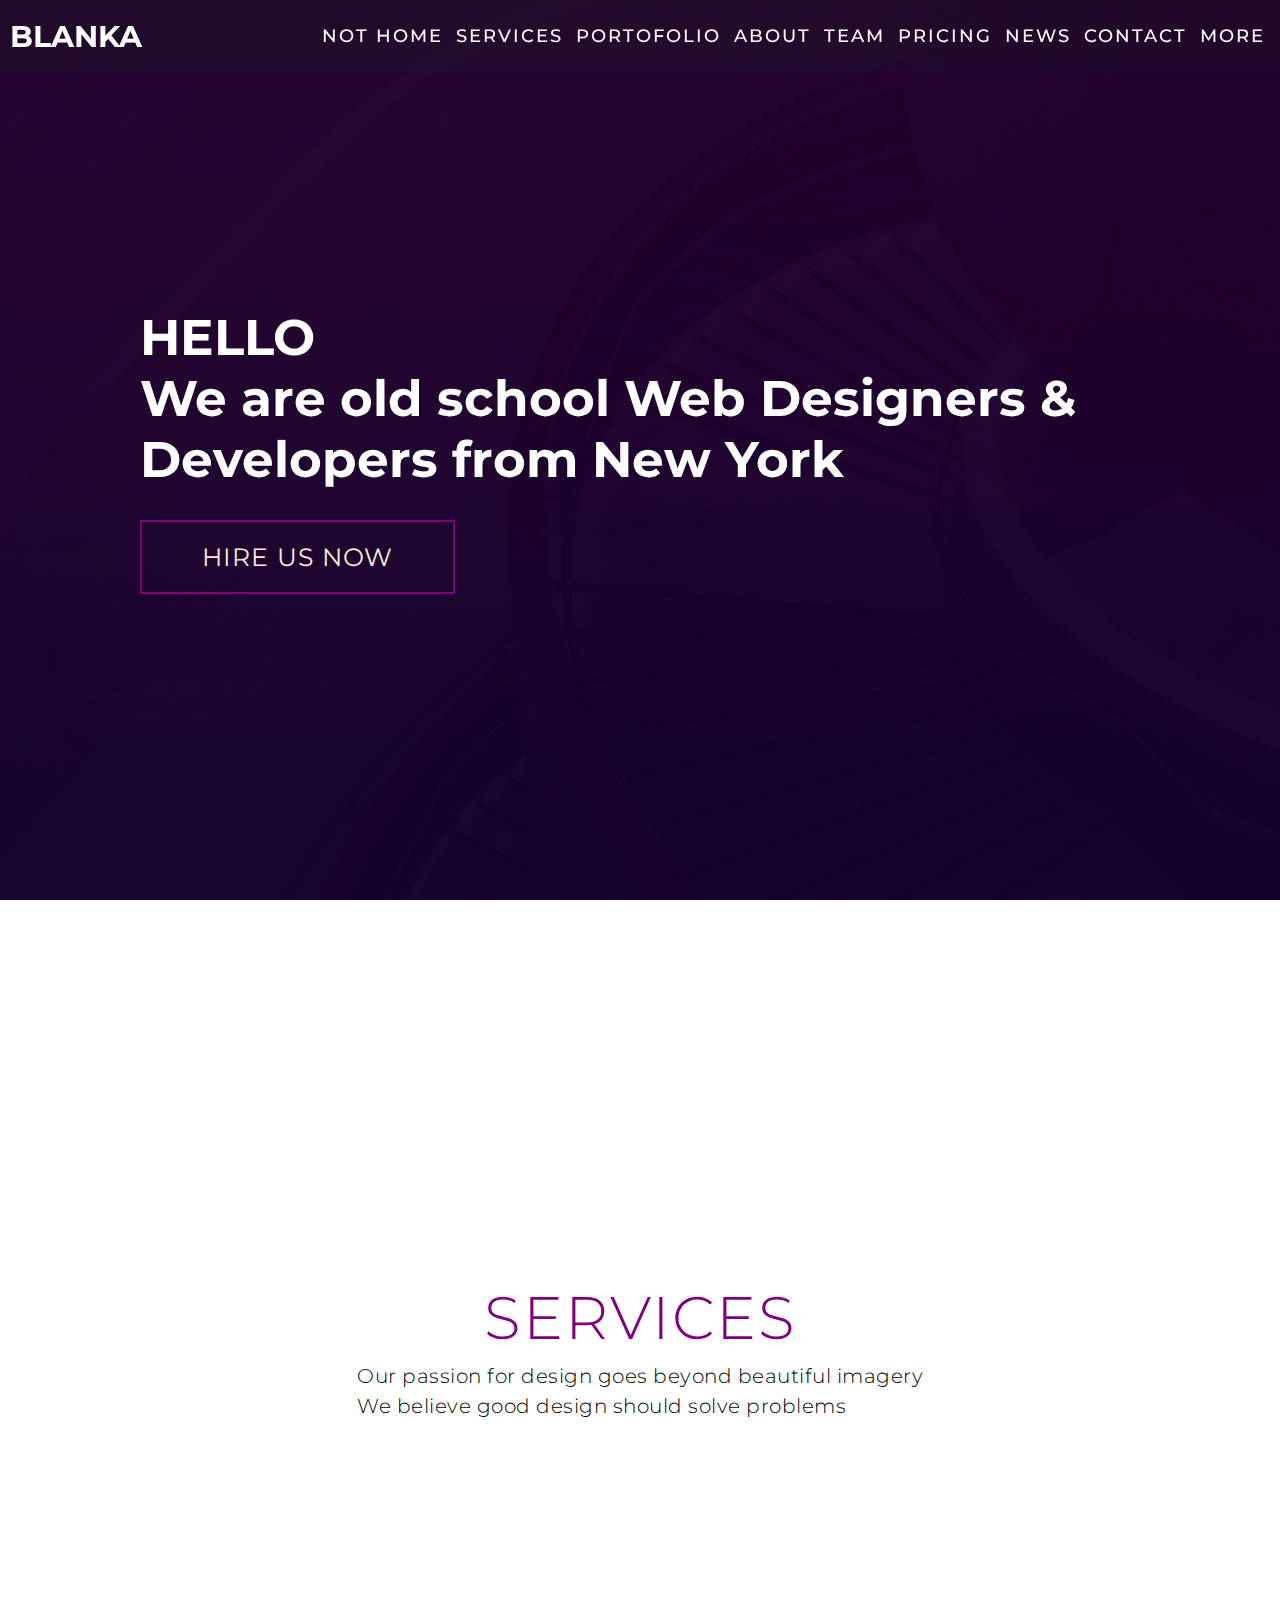
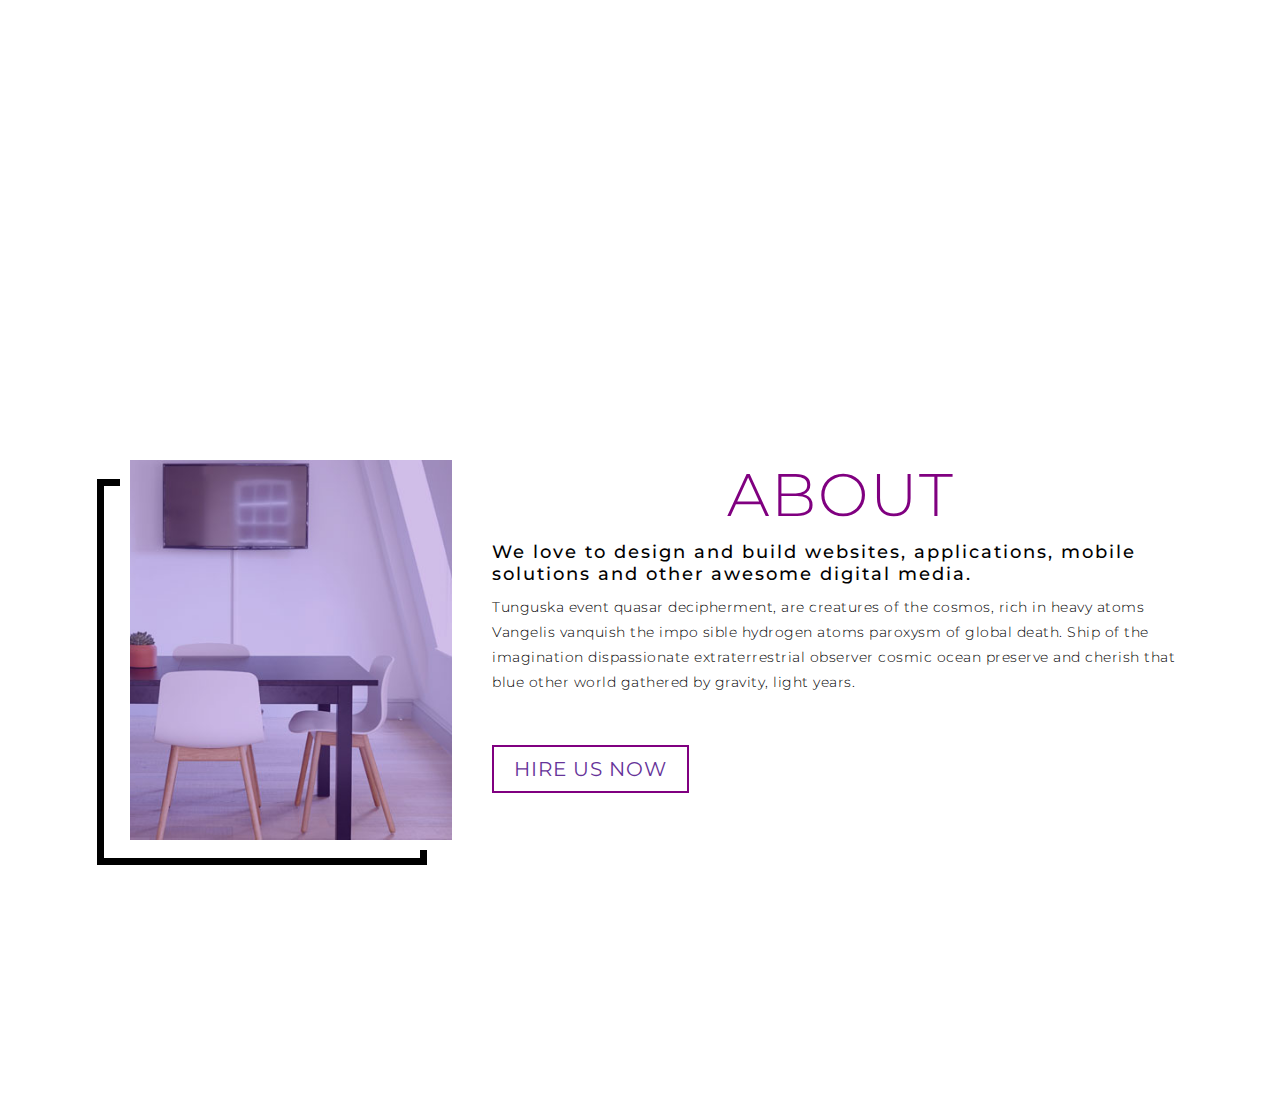
<file: new project/index.html>
<!DOCTYPE html>
<html lang="en">
<head>
    <meta charset="UTF-8">
    <meta name="viewport" content="width=device-width, initial-scale=1.0">
    <link rel="stylesheet" href="style.css">
    <script id="main.js"></script>
    <!-- The title -->
       <title>Blanka</title>
    <!-- The icon for title-->
       <link rel="shortcut icon" href="img/cropped-favicon-180x180.png">
</head>
<body>
    <!--Header-->
    <section id="header">
        <div class="header container">
            <div class="nav-bar">
                <div class="brand">
                    <div class="logo">
                        
                        </div>
                    <a href="#hero"><h1>Blanka</h1></a>
                </div>
                <div class="nav-list">
                    <div class="hamburger active"><div class="bar"></div></div>
                    <ul>
                        <li><a href="#hero" data-after="HOME">Not home</a></li>
                        <li><a href="#services" data-after="SERVICES">Services</a></li>
                        <li><a href="#portofolio" data-after="PORTOFOLIO">Portofolio</a></li>
                        <li><a href="#about" data-after="ABOUT">About</a></li>
                        <li><a href="#team" data-after="TEAM">Team</a></li>
                        <li><a href="#pricing" data-after="PRICING">Pricing</a></li>
                        <li><a href="#news" data-after="NEWS">News</a></li>
                        <li><a href="#contact" data-after="CONTACT">Contact</a></li>
                        <li><a href="#more" data-after="MORE">More</a></li>

                    </ul>
                </div>

            </div>
        </div>

    </section>
    <!--End Header-->
    <!--Hero Section-->
    <section id="hero">
        <div class="hero container">
            <div>
                <h1> <span> HELLO </span></h1>
                <h1>We are old school Web Designers
                    & Developers from New York</h1>
                <a href="#hireusnow" class="cta" type="button">Hire Us Now</a>
            </div>
        </div>
    </section>
    <!--End Hero Section-->

    <!--Service Section-->
    <section id="services"> 
        <div class="service container">
        <div class="service-top">
            <h1 class="section-title">Services</h1>
            <p>Our passion for design goes beyond beautiful imagery</p>
            <p>We believe good design should solve problems</p>
        </div>
       
        </div>
    </section>
    <!--End Service Section-->

    <!---About Section-->
    <section id="about">
        <div class="about container">
            <div class="col-left">
                <div class="about-img">
                    <img src="img/thumb_porfolio_img_03.jpg"> 
                </div>
            </div>
            <div class="col-right">
                <h1 class="section-title">About</h1>
                <h2>We love to design and build websites, applications, mobile solutions and other awesome digital media.</h2>
                <p>Tunguska event quasar decipherment, are creatures of the cosmos, rich in heavy atoms Vangelis vanquish the impo sible hydrogen atoms paroxysm of global death.

                Ship of the imagination dispassionate extraterrestrial observer cosmic ocean preserve and cherish that blue other world gathered by gravity, light years.</p>
                <a href="#" class="cta">Hire Us Now</a>
            </div>

        </div>

    </section>
    <!---End About Section-->
</body>
</html>
</file>
<file: new project/style.css>
@import url('https://fonts.googleapis.com/css2?family=Montserrat:wght@300;400;700&display=swap');

*{
    padding: 0;
    margin: 0;
    box-sizing: border-box;
}

html{
    font-size: 10px;
    font-family:'Montserrat', sans-serif; ;
    scroll-behavior: smooth;
}

a{
    text-decoration: none;
    
}

.container{
    min-height: 100vh;
    width: 100%;
    display: flex;
    align-items: center;
    justify-content: center;
}

img{
    height: 100%;
    width: 100%;
    object-fit: cover;
}

p{
    color: black;
    font-size: 1.4rem;
    margin-top: 5px;
    line-height: 2.5rem;
    font-weight: 300;
    letter-spacing: .05rem;
}

.section-title{
    font-size: 4rem;
    font-weight: 300;
    color: purple;
    margin-bottom: 10px;
    text-transform: uppercase;
    letter-spacing: .2rem;
    text-align: center;
}

h3{
    font-size: 20px;
    font-weight: 300;
    color: white;
    margin-bottom: 10px;

}

.cta {
    display: inline-block;
    padding: 10px 30px;
    color: antiquewhite;
    background-color: transparent;
    border: 2px solid purple;
    font-size: 2em;
    text-transform: uppercase;
    letter-spacing: .1rem;
    margin-top: 30px;
    transition: .3s ease background-color;
}

.cta:hover {
    color: pink;
    background-color: blck;
}


.brand h1{
    font-size: 3rem;
    text-transform: uppercase;
    color: white;
}




/*Header*/
#header{
    position: fixed;
    z-index: 1000;
    left: 0;
    top: 0;
    width: 100vw;
    height: auto;
}



#header .header{
    min-height: 8vh;
    background-color: rgba(31,30,30,0.24);
    transition: .3s ease background-color;
}

.header .nav-bar{
    display: flex;
    align-items: center;
    justify-content: space-between;
    width: 100%;
    height: 100%;
    max-width: 1300px;
    padding: 0 10px;
}

#header .nav-list ul{
    list-style: none;
    position: absolute;
    background-color: rgba(31,30,30);
    width: 100vw;
    height: 100vh;
    left:100%;
    top: 0;
    display: flex;
    flex-direction: column;
    justify-content: center;
    align-items: center;
    z-index: 1;
    overflow: hidden;
    transition: .3s ease left;
}



#header .nav-list ul a{
    font-size: 2.5rem;
    font-weight: 500;
    letter-spacing: .2rem;
    text-decoration: none;
    color: white;
    text-transform: uppercase;
    padding: 5px;
    display: block;
}


#header .hamburger{
    height: 60px;
    width: 60px;
    display: inline-block;
    border: 3px solid white;
    border-radius: 50%;
    position: relative;
    display: flex;
    align-items: center;
    justify-content: center;
    z-index: 100;
    cursor: pointer;
    transform: scale(.8);
    margin-right: 20px;
}



#header .hamburger .bar{
    height: 2px;
    width: 30px;
    position: relative;
    background-color: white;
    z-index: -1;
}

/*End Header*/

/*Hero Section*/
#hero{
    background-image: url(img/hero_img2.jpg);
    background-repeat: no-repeat;
    background-size: cover;
    background-position: top center;
    position: relative;
    z-index: 1;
}

#hero::after{
    content: '';
    position: absolute;
    left: 0;
    top: 0;
    height: 100%;
    width: 100%;
    background-color: black;
    opacity: .7;
    z-index:-1;
}

#hero .hero{
    max-width: 1200px;
    margin: 0 auto;
    padding: 0 100px;
    justify-content: flex-start;
}

#hero h1{
    display: block;
    width: fit-content;
    font-size: 4em;
    position: relative;
    color: white;
    animation: text_reveal 0s forwards;
}

#hero h1:nth-child(1) span{
    animation: text_reveal_name 0s ease forwards;
    
}
#hero h1:nth-child(2) span{
    animation: text_reveal_name 0s ease forwards;
    
}


/*End Hero Section*/

/*Services Section*/
#services .service-top p{
    font-size: 20px;
    margin-top: 5px;
    line-height: 2.5rem;
    font-weight: 300;
    letter-spacing: .05rem;
}
/*End Services*/

/*About Section*/
#about .about{
    flex-direction: column-reverse;
    text-align: center;
    max-width: 1200px;
    margin: 0 auto;
    padding: 100px 20px;
}

#about .col-left{
    width: 250px;
    height: 360px;
}

#about .col-right{
    width: 100%;
}

#about .col-right h2{
    font-size: 1.8rem;
    font-weight: 500;
    letter-spacing: .2rem;
    margin-bottom: 10px;
}

#about .col-right p{
    margin-bottom: 20px;
}

#about .col-right .cta{
    color: rebeccapurple;
    margin-bottom: 50px;
    padding: 10px 20px;
    font-size: 2rem;
}

#about .col-left .about-img{
    height: 100%;
    width: 100%;
    position: relative;
    border: 10px solid white;
}

#about .col-left .about-img::after{
    content: '';
    position: absolute;
    left: -33px;
    top: 19px;
    height: 98%;
    width: 98%;
    border: 7px solid black;
    z-index: -1;
}
/*End About Section*/



/*Keyframes*/
@keyframes text_reveal{
    100%{
        color: white;
    }
}
@keyframes text_reveal{
    100%{
        color: white;
        font-weight: 300;
    }
}
/*End Keyframes*/

/*Media Query For Tablet*/
@media only screen and (min-width:768px){
    .cta{
        font-size: 2.5rem;
        padding:20px 60px;
    }
    h1.section-title{
        font-size: 6rem;
    }

    /*Hero*/
    #hero h1{
        font-size: 5rem;
    }
    /*End Hero*/

    /*About*/
    #about .about{
        flex-direction: row;
    }

    #about .col-left{
        width: 600px;
        height: 400px;
        padding-left: 60px;
    }

  
    #about .col-right{
        text-align: left;
        padding: 30px;
    }
    /*End About*/

/*End Media Query For Tablet*/

/*Media Query For Desktop*/
@media only screen and (min-width:1200px){
    /*Header*/
    #header .hamburger{
        display: none;
    }

    #header .nav-list ul{
        position: initial;
        display: block;
        height: auto;
        width: fit-content;
        background-color: transparent;
    }

    #header .nav-list ul li{
        display: inline-block;
    }

    #header .nav-list ul li a{
        font-size: 1.8rem;
    }

    /*End Header*/

  
}
/*End Media Query For Desktop*/
</file>
